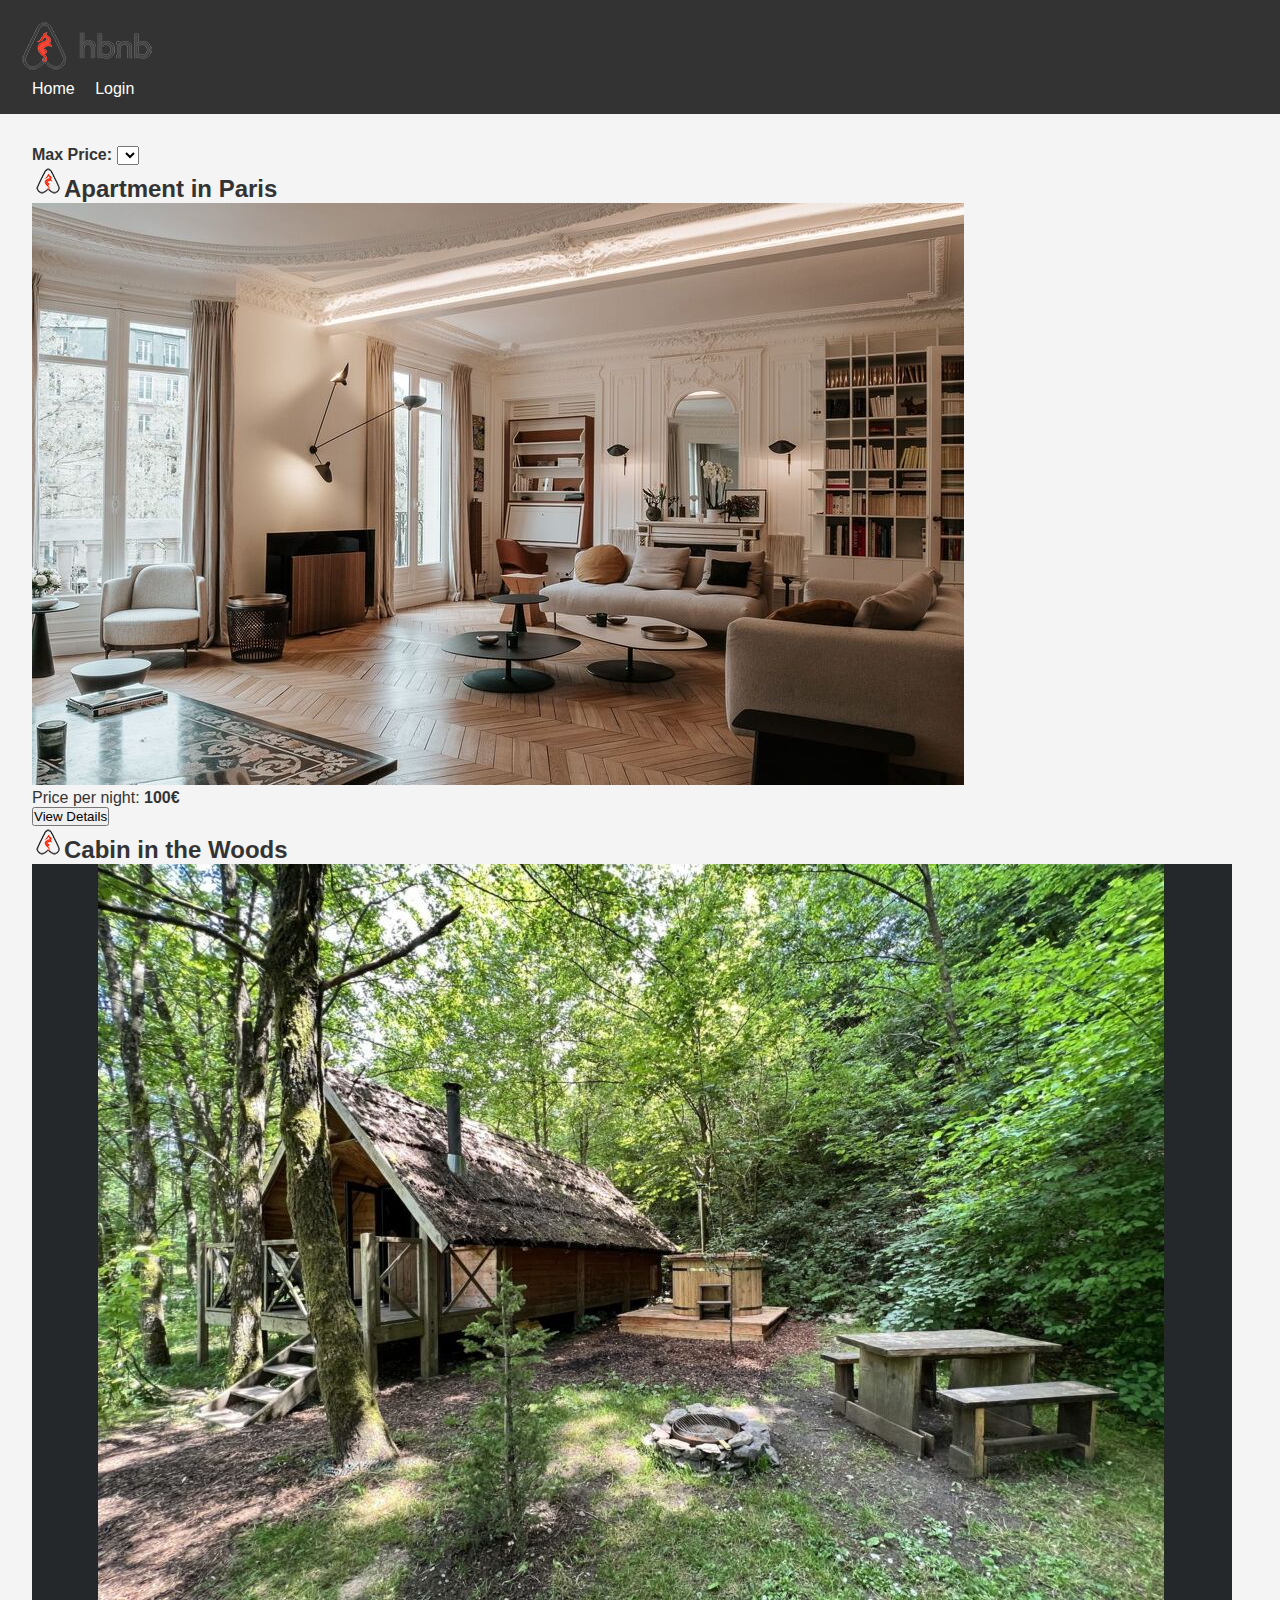
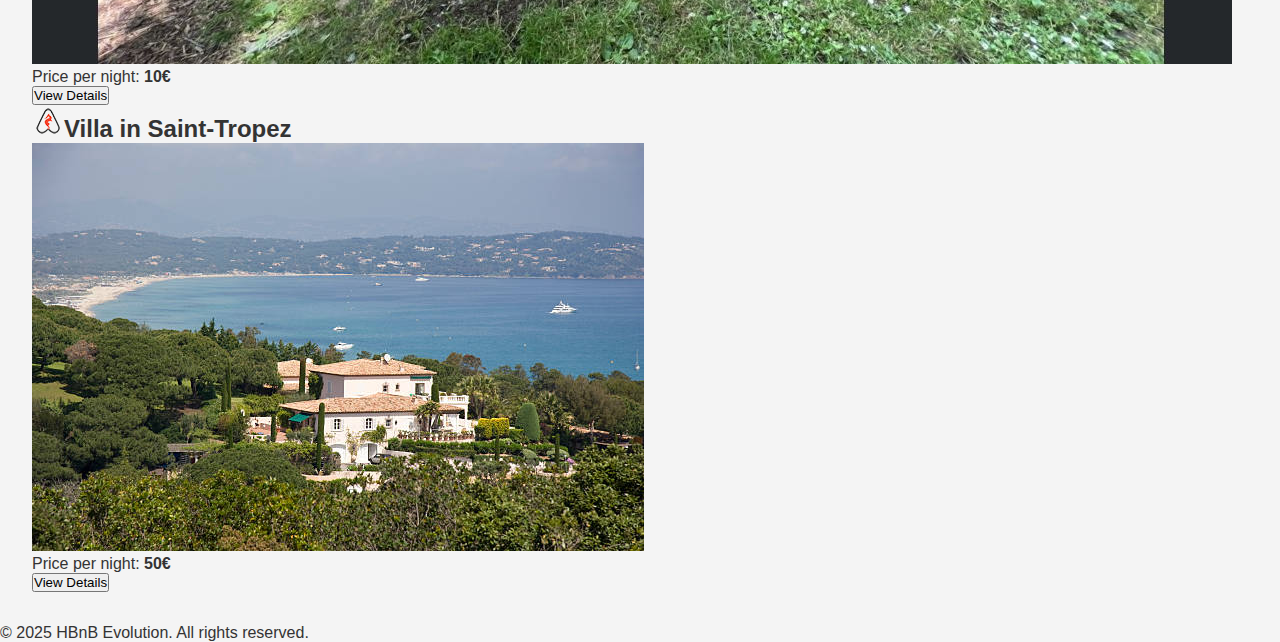
<file: part4/base_files/index.html>
<!DOCTYPE html>
<html lang="en">
    
<head>
    <meta charset="UTF-8">
    <meta name="viewport" content="width=device-width, initial-scale=1.0">
    <title>List of Places</title>
    <link rel="stylesheet" href="styles.css">
</head>
<body>
    <header>
        <img src="images/logo.png" alt="logo" class="logo">
        <nav>
            <a href="index.html" class="nav-home">Home</a>
            <a href="login.html" id="login-link" class="login-button">Login</a>
        </nav>
    </header>
    <main>
        <section id="filter">
            <label for="price-filter"><strong>Max Price:</strong></label>
            <select id="price-filter">
                <!-- Options will be populated dynamically -->
            </select>
        </section>
        <section id="places-list">
            <div class="place-card">
                <h2><img src="images/icon.png" alt="icon" class="icon">Apartment in Paris</h2>
                <img src="images/paris.png" alt="paris" class="place-img">
                <p>Price per night: <strong>100€</strong></p>
                <button class="details-button" onclick="window.location.href='place.html'">View Details</button>
            </div>
            <div class="place-card">
                <h2><img src="images/icon.png" alt="icon" class="icon">Cabin in the Woods</h2>
                <img src="images/cabane.png" alt="cabane" class="place-img">
                <p>Price per night: <strong>10€</strong></p>
                <button class="details-button" onclick="window.location.href='place.html'">View Details</button>
            </div>
            <div class="place-card">
                <h2><img src="images/icon.png" alt="icon" class="icon">Villa in Saint-Tropez</h2>
                <img src="images/saint-tropez.png" alt="saint-tropez" class="place-img">
                <p>Price per night: <strong>50€</strong></p>
                <button class="details-button" onclick="window.location.href='place.html'">View Details</button>
            </div>
            <!-- List of places will be populated dynamically -->
        </section>
    </main>
    <footer>
        &copy; 2025 HBnB Evolution. All rights reserved.
    </footer>
    <script src="scripts.js"></script>
</body>
</html>
</file>
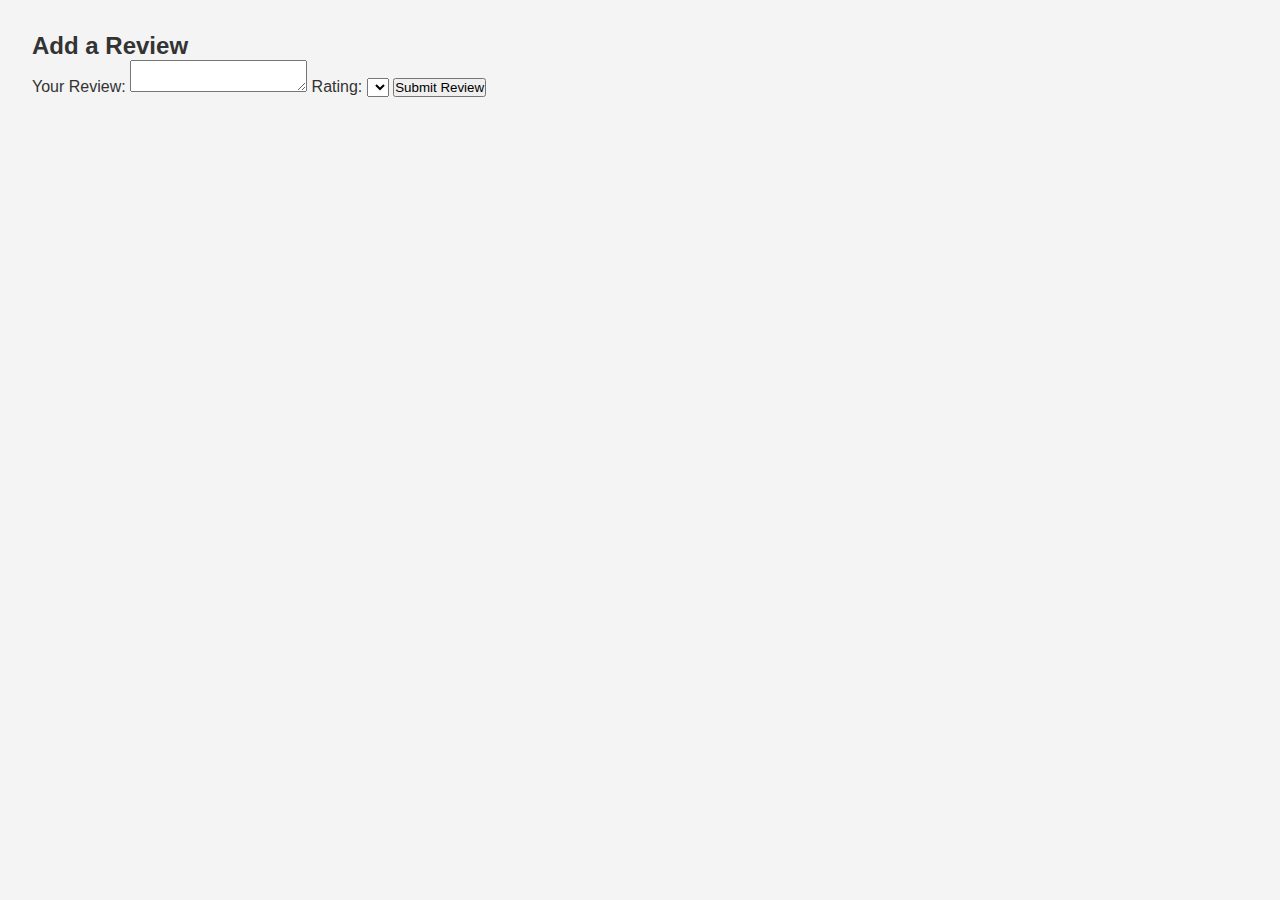
<file: part4/base_files/add_review.html>
<!DOCTYPE html>
<html lang="en">
<head>
    <meta charset="UTF-8">
    <meta name="viewport" content="width=device-width, initial-scale=1.0">
    <title>Add Review</title>
    <link rel="stylesheet" href="styles.css">
</head>
<body>
    <main>
        <!-- Add something to idfentify the place you're reviewing -->
        <form id="review-form">
            <h2>Add a Review</h2>
            <label for="review">Your Review:</label>
            <textarea id="review" name="review" required></textarea>
            <label for="rating">Rating:</label>
            <select id="rating" name="rating" required>
                <!-- Options for rating -->
            </select>
            <button type="submit">Submit Review</button>
        </form>
    </main>
    <script src="scripts.js"></script>
</body>
</html>
</file>
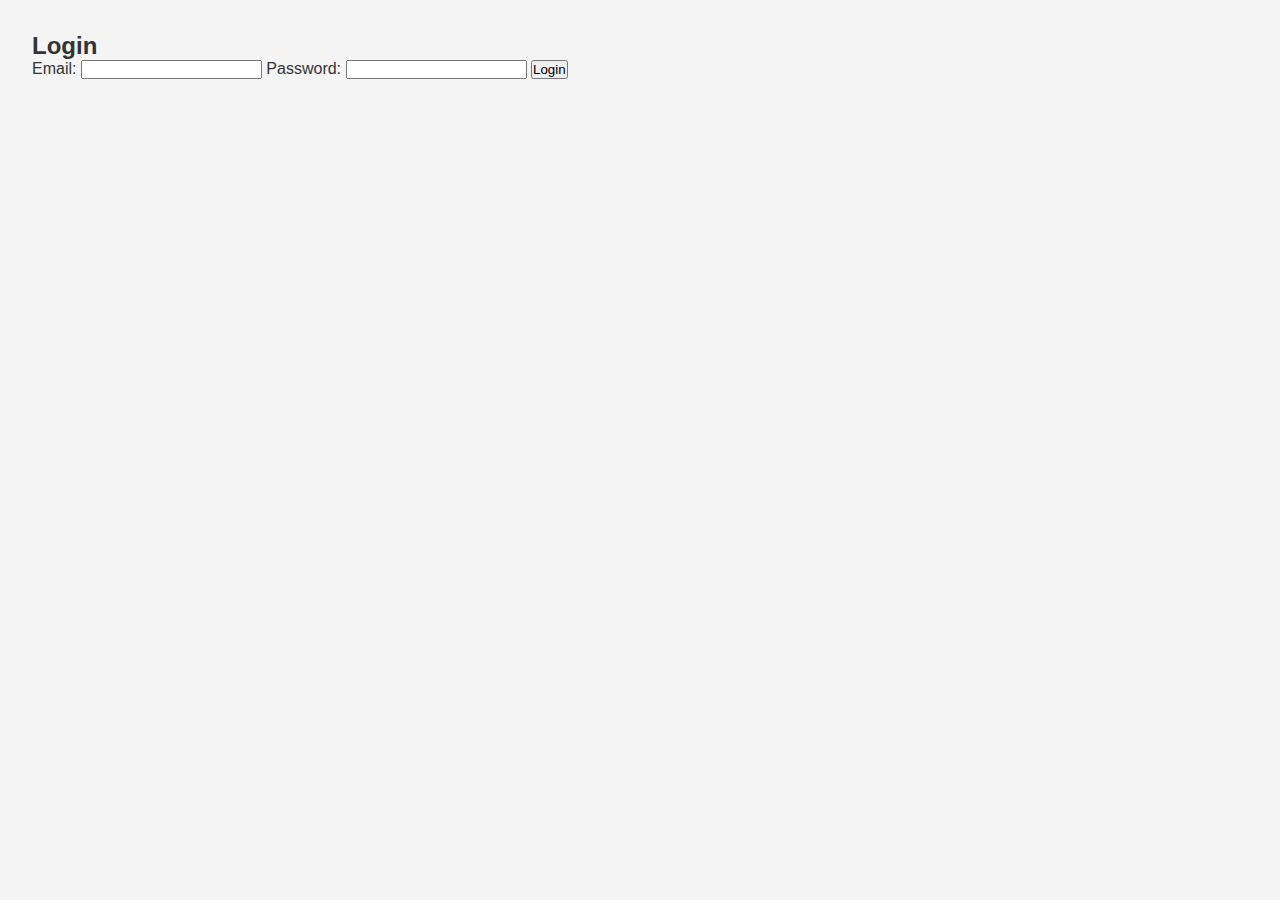
<file: part4/base_files/login.html>
<!DOCTYPE html>
<html lang="en">

<head>
    <meta charset="UTF-8">
    <meta name="viewport" content="width=device-width, initial-scale=1.0">
    <title>Login</title>
    <link rel="stylesheet" href="styles.css">
</head>

<body>
    <main>
        <form id="login-form">
            <h2>Login</h2>
            <label for="email">Email:</label>
            <input type="email" id="email" name="email" required>

            <label for="password">Password:</label>
            <input type="password" id="password" name="password" required>

            <button type="submit">Login</button>
        </form>
    </main>
    <script src="scripts.js"></script>
</body>

</html>
</file>
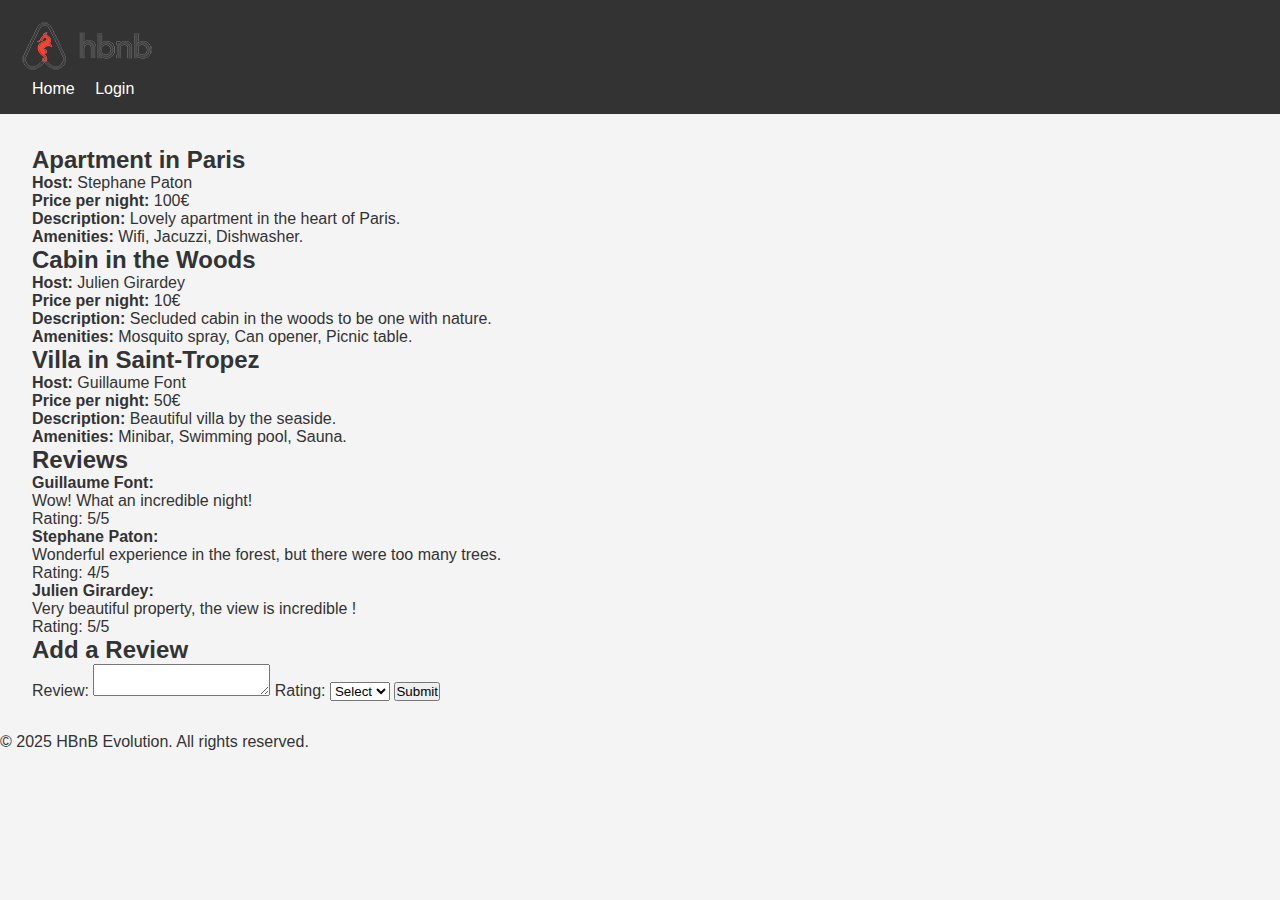
<file: part4/base_files/place.html>
<!DOCTYPE html>
<html lang="en">

<head>
    <meta charset="UTF-8">
    <meta name="viewport" content="width=device-width, initial-scale=1.0">
    <title>Place Details</title>
    <link rel="stylesheet" href="styles.css">
</head>

<body>
    <header>
        <img src="images/logo.png" alt="logo" class="logo">
        <nav>
            <a href="index.html">Home</a>
            <a href="login.html" id="login-link" class="login-button">Login</a>
        </nav>
    </header>
    <main>
        <section id="place-details" class="place-details">
            <div class="place-info">
                <h2>Apartment in Paris</h2>
                <p><strong>Host:</strong> Stephane Paton</p>
                <p><strong>Price per night:</strong> 100€</p>
                <p><strong>Description:</strong> Lovely apartment in the heart of Paris.</p>
                <p><strong>Amenities:</strong> Wifi, Jacuzzi, Dishwasher.</p>
            </div>
            <div class="place-info">
                <h2>Cabin in the Woods</h2>
                <p><strong>Host:</strong> Julien Girardey</p>
                <p><strong>Price per night:</strong> 10€</p>
                <p><strong>Description:</strong> Secluded cabin in the woods to be one with nature.</p>
                <p><strong>Amenities:</strong> Mosquito spray, Can opener, Picnic table.</p>
            </div>
            <div class="place-info">
                <h2>Villa in Saint-Tropez</h2>
                <p><strong>Host:</strong> Guillaume Font</p>
                <p><strong>Price per night:</strong> 50€</p>
                <p><strong>Description:</strong> Beautiful villa by the seaside.</p>
                <p><strong>Amenities:</strong> Minibar, Swimming pool, Sauna.</p>
            </div>
            <!-- Place details will be populated dynamically -->
        </section>
        <section id="reviews">
            <h2>Reviews</h2>
            <div class="review-card">
                <p><strong>Guillaume Font:</strong></p>
                <p>Wow! What an incredible night!</p>
                <p>Rating: 5/5</p>
            </div>
            <div class="review-card">
                <p><strong>Stephane Paton:</strong></p>
                <p>Wonderful experience in the forest, but there were too many trees.</p>
                <p>Rating: 4/5</p>
            </div>
            <div class="review-card">
                <p><strong>Julien Girardey:</strong></p>
                <p>Very beautiful property, the view is incredible !</p>
                <p>Rating: 5/5</p>
            </div>
            <!-- Reviews will be populated dynamically -->
        </section>
        <section id="add-review" class="add-review">
            <h2>Add a Review</h2>
            <form id="review-form" class="form">
                <label for="review-text">Review:</label>
                <textarea id="review-text" name="review-text" required></textarea>
                <label for="rating">Rating:</label>
                <select id="rating" name="rating" required>
                    <option value="">Select</option>
                    <option value="1">1</option>
                    <option value="2">2</option>
                    <option value="3">3</option>
                    <option value="4">4</option>
                    <option value="5">5</option>
                </select>
                <button type="submit">Submit</button>
            </form>
        </section>
    </main>
    <footer>
        &copy; 2025 HBnB Evolution. All rights reserved.
    </footer>
    <script src="scripts.js"></script>
</body>

</html>
</file>
<file: part4/base_files/styles.css>
/* 
  This is a SAMPLE File to get you started. Follow the instructions on the project to complete the tasks. 
  You'll probably need to override some of theese styles.
*/

* {
    box-sizing: border-box;
    margin: 0;
    padding: 0;
    font-family: Arial, sans-serif;
}

body {
    background-color: #f4f4f4;
    color: #333;
}

header {
    background-color: #333;
    color: #fff;
    padding: 1rem;
}

nav a {
    color: #fff;
    text-decoration: none;
    margin-left: 1rem;
}

main {
    padding: 2rem;
}
</file>
